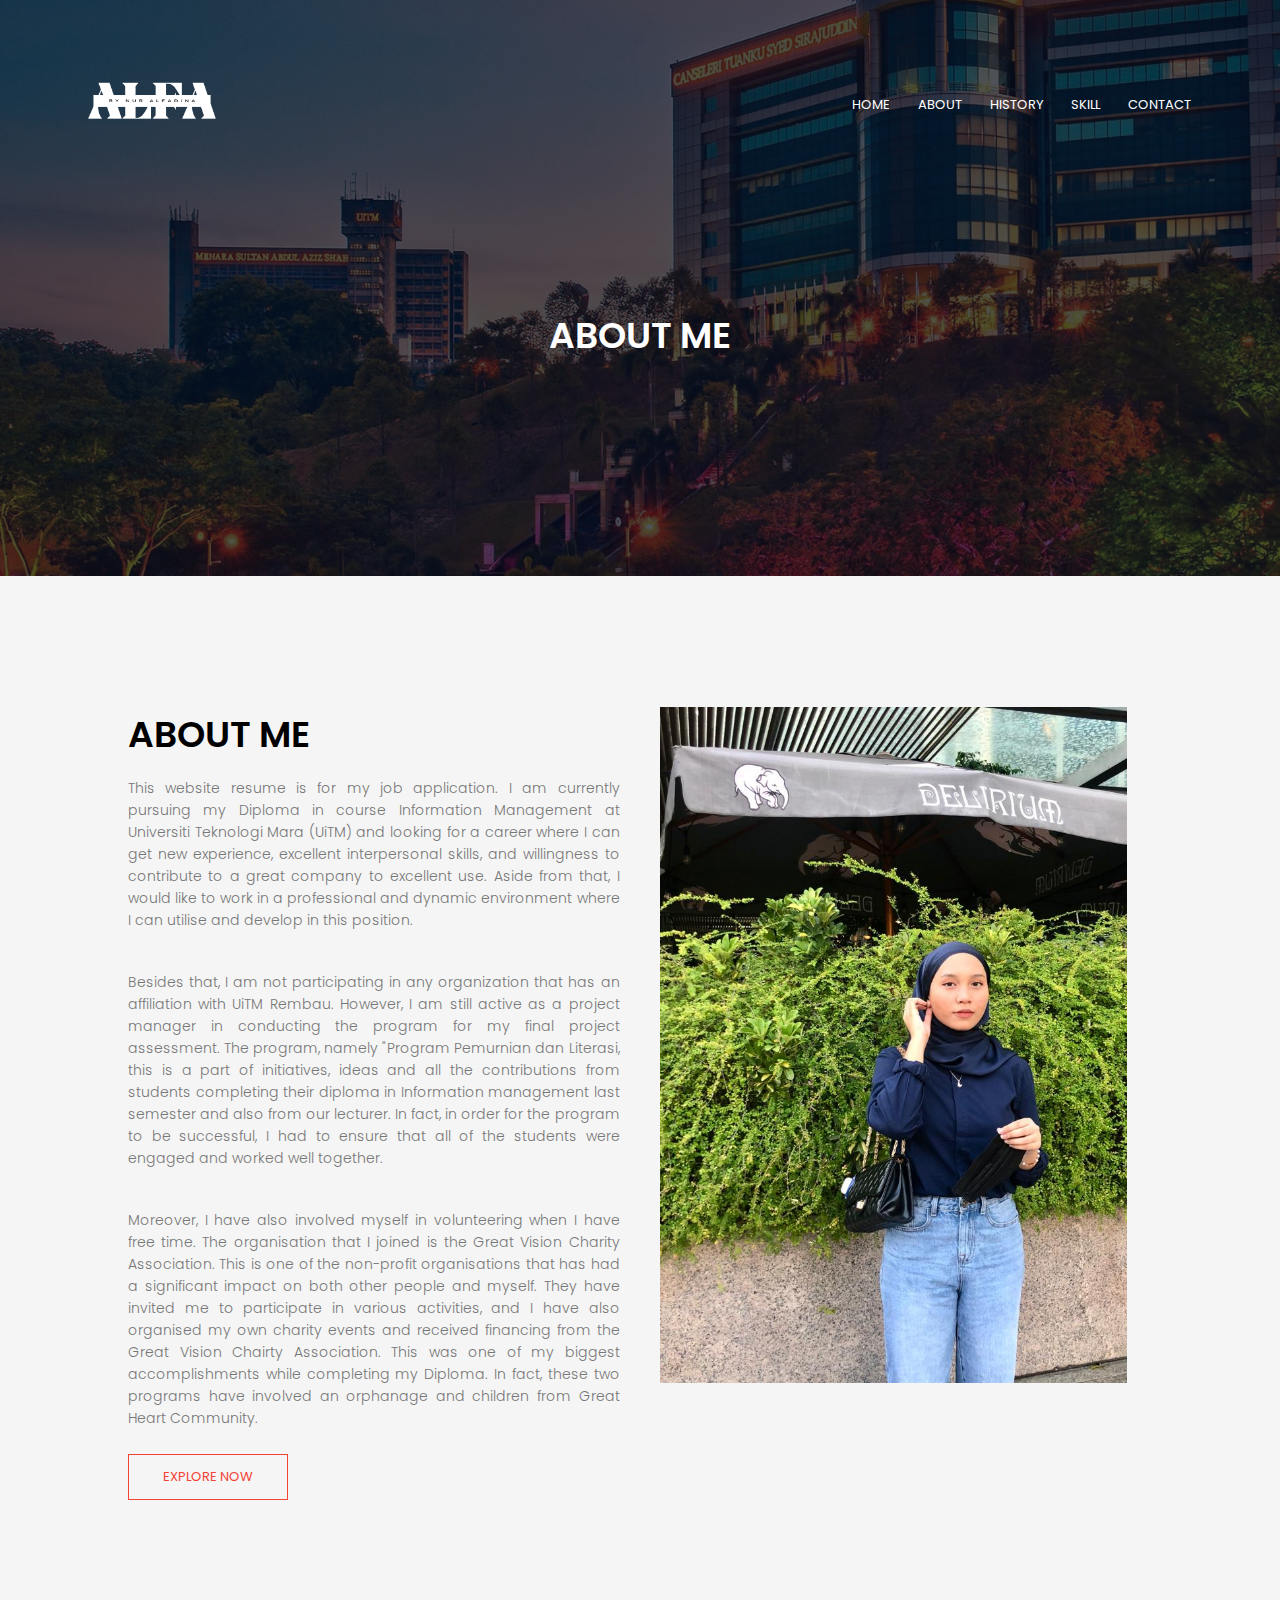
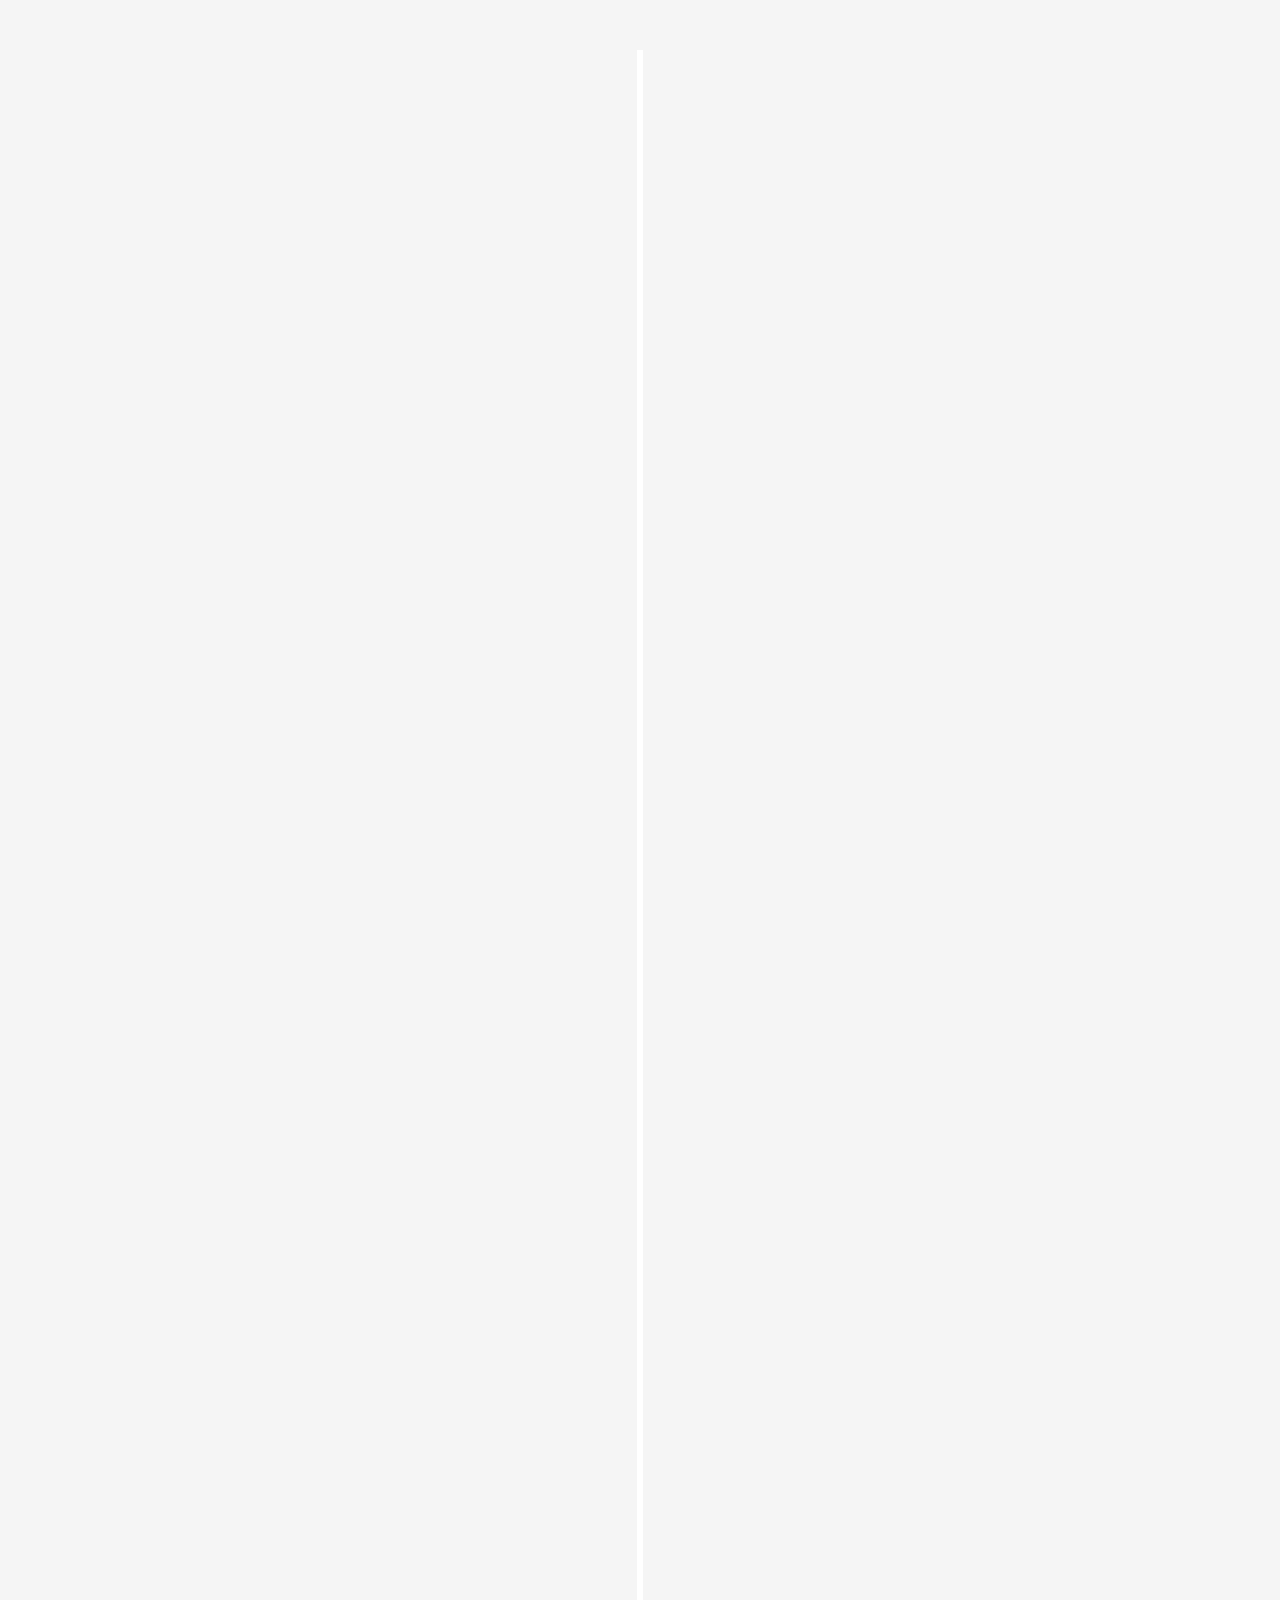
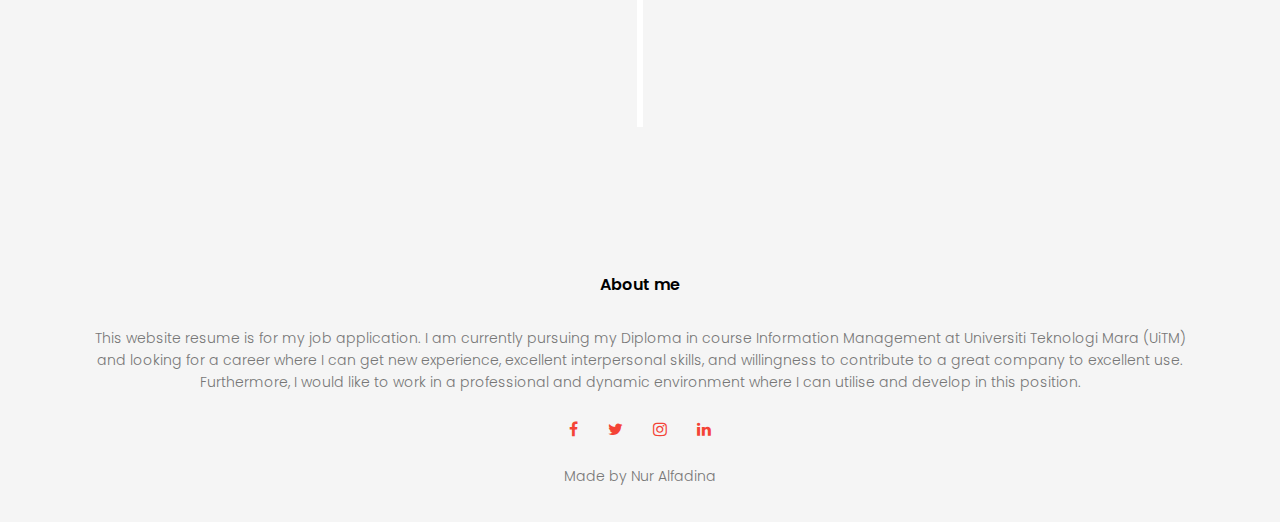
<file: about.html>
<!DOCTYPE html>
<html lang="en">
<html>
<head>
    <meta charset="UTF-8">
    <meta name="viewport" content="width=device-width, initial-scale=1.0">

    <title>Alfadina Resume Website</title>
    
       <!------- Add icon library -------->
    <link rel="stylesheet" href="https://cdnjs.cloudflare.com/ajax/libs/font-awesome/4.7.0/css/font-awesome.min.css">
    <link rel="stylesheet" href="main.css">
    <link rel="preconnect" href="https://fonts.googleapis.com">
    <link rel="preconnect" href="https://fonts.gstatic.com" crossorigin>
    <link href="https://fonts.googleapis.com/css2?family=Poppins:wght@100;200;300;400;600;700&display=swap" rel="stylesheet">
    <link rel="https://cdn.jsdelivr.net/npm/@fortawesome/fontawesome-free@6.2.1/css/fontawesome.min.css">

    <link rel="stylesheet" href="workexperience.css">

</head>
<body>

    <section class="sub-header">
        <nav>
            <a href="index.html"><img src="image/1.png"></a>
            <div class="nav-links" id="navLinks">
                <i class="fa fa-times" onclick="hideMenu()"></i>
                <link rel="preconnect" href="https://fonts.googleapis.com">
                <ul>
                    <li><a href="index.html">HOME</a></li>
                    <li><a href="about.html">ABOUT</a></li>
                    <li><a href="history.html">HISTORY</a></li>
                    <li><a href="skill.html">SKILL</a></li>
                    <li><a href="contact.html">CONTACT</a></li>
                </ul>
            </div>
            <i class="fa fa-bars"onclick="showMenu()"></i>
        </nav>
        <h1>ABOUT ME</h1>
    </section>

    <!-------about me content-------->

    <section class="about-us">

        <div class="row">
        <div class="about-col">
            <h1>ABOUT ME</h1>
            <p>This website resume is for my job application. I am currently pursuing my Diploma in course Information Management at Universiti Teknologi Mara (UiTM) and looking for a career where I can get new experience, excellent interpersonal skills, and willingness to contribute to a great company to excellent use. Aside from that, I would like to work in a professional and dynamic environment where I can utilise and develop in this position.</p>
            <p> Besides that, I am not participating in any organization that has an affiliation with UiTM Rembau. However, I am still active as a project manager in conducting the program for my final project assessment. The program, namely "Program Pemurnian dan Literasi, this is a part of initiatives, ideas and all the contributions from students completing their diploma in Information management last semester and also from our lecturer. In fact, in order for the program to be successful, I had to ensure that all of the students were engaged and worked well together.</p>
            <p>Moreover, I have also involved myself in volunteering when I have free time. The organisation that I joined is the Great Vision Charity Association. This is one of the non-profit organisations that has had a significant impact on both other people and myself. They have invited me to participate in various activities, and I have also organised my own charity events and received financing from the Great Vision Chairty Association. This was one of my biggest accomplishments while completing my Diploma. In fact, these two programs have involved an orphanage and children from Great Heart Community.</p>
            <a href="" class="hero-btn red-btn">EXPLORE NOW</a>
        </div>
        <div class="about-col">
            <img src="image/about.jpg">
        </div>
    </div>
    </section>
    </section>

    
<!-------Timeline------->

<div class="timeline">

    <div class="container left-container">
        <img src="image/2.png">
        <div class="text-box">
        <h2>HOBBY</h2>
        <small>Photography</small>
        <p>Pursuing photography as a hobby can be very fulfilling, inspiring and relaxing. No matter what kind of equipment or camera that I have, it is still can produced a good angle of photoes if know the right technique.</p>
            <span class="left-container-arrow"></span>
        </div>
    </div>

    <div class="container right-container">
        <img src="image/3.jpg">
        <div class="text-box">
        <h2>SPORT</h2>
        <small>Netball</small>
        <p>Netball is a favourite game to be played, mainly by woman. It is a great opportunity to me to make friends in a fun and active environment, with the benefits of getting fit.</p>
        <span class="right-container-arrow"></span>
        </div>
    </div>

    <div class="container left-container">
        <img src="image/3.png">
        <div class="text-box">
        <h2>CAREER</h2>
        <small>Digital Marketing</small>
        <p>I wanted to built my career as a digital marketing in information agencies. It is an ever-evolving field that is continually introducing new platforms to reach customers and iterating the best ways to do so.

            To establish whether digital marketing might be a desirable career choice for you, let’s first break down the umbrella term of digital marketing itself.</p>
            <span class="left-container-arrow"></span>
        </div>
    </div>

    <div class="container right-container">
        <img src="image/4.jpg">
        <div class="text-box">
        <h2>PERSONAL VALUES</h2>
        <small>Enjoyement of Life</small>
        <p>I can say that enjoyement of life is very important since I wanted to live my best of life. This is because of everything that make me either happy or sad. I will turns it into joy and happy moment because life is to short to miserable your world with the negative thought!</p>
            <span class="right-container-arrow"></span>
        </div>
    </div>
</div>
    
    <!-----footer------->

    <section class="footer">
        <h4>About me</h4>
        <p>This website resume is for my job application. I am currently pursuing my Diploma in course Information Management at Universiti Teknologi Mara (UiTM)<br>and looking for a career where I can get new experience, excellent interpersonal skills, and willingness to contribute to a great company to excellent use.<br>Furthermore, I would like to work in a professional and dynamic environment where I can utilise and develop in this position.</p>
        <div class="icons">
            <a href="https://www.facebook.com/f4din416"><i class="fa fa-facebook"></i></a>
            <a href="https://twitter.com/faadina_"><i class="fa fa-twitter"></i></a>
            <a href="https://www.instagram.com/faadina_/?next=%2F"><i class="fa fa-instagram"></i></a>
            <a href="https://www.linkedin.com/in/nur-alfadina-binti-mohd-borhan-14516a281/"><i class="fa fa-linkedin"></i></a>
        </div>
        <p>Made by Nur Alfadina</p>

    </section>



    <!------- JavaScript for Toggle Menu------->
    <script>
        var navLinks = document.getElementById("navLinks");
        function showMenu(){
        navLinks.style.right = "0";
        }
        function showMenu(){
        navLinks.style.right = "-200px";
        }
    </script>

</body>
</html>
</file>
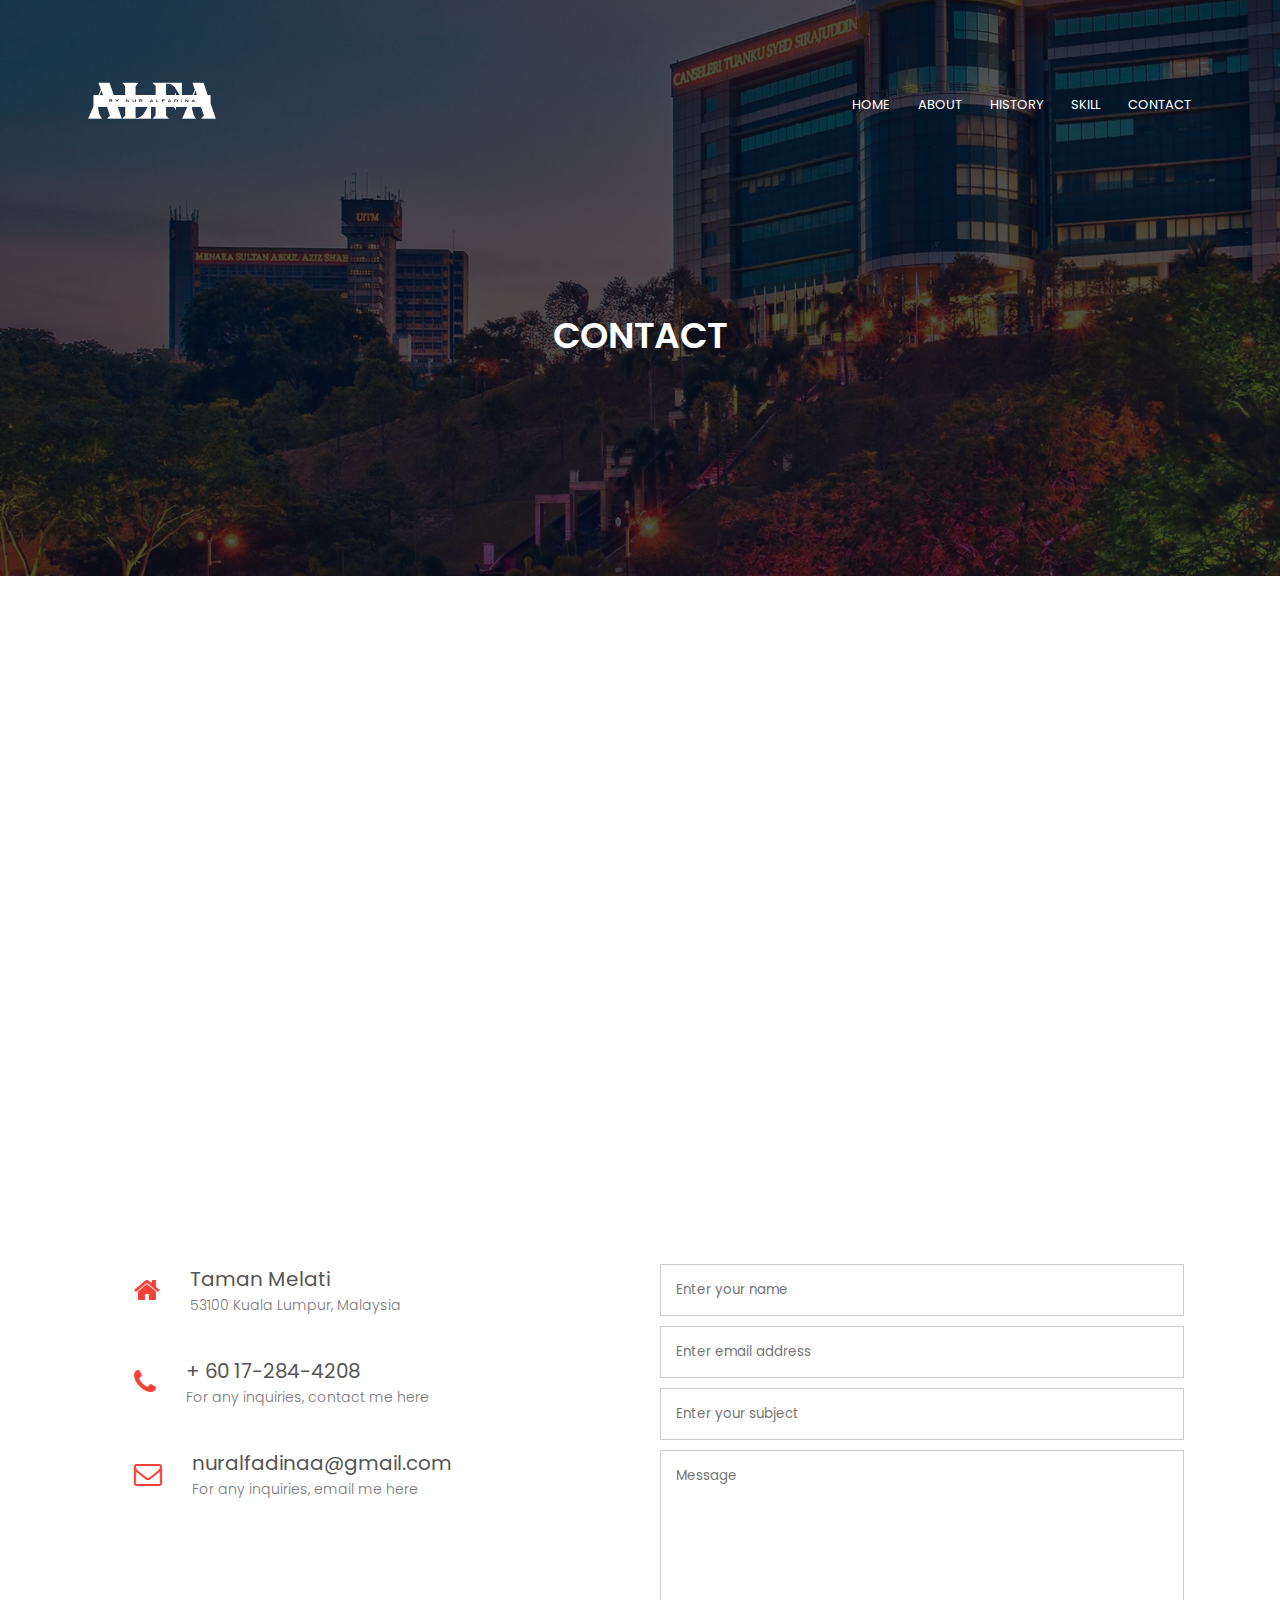
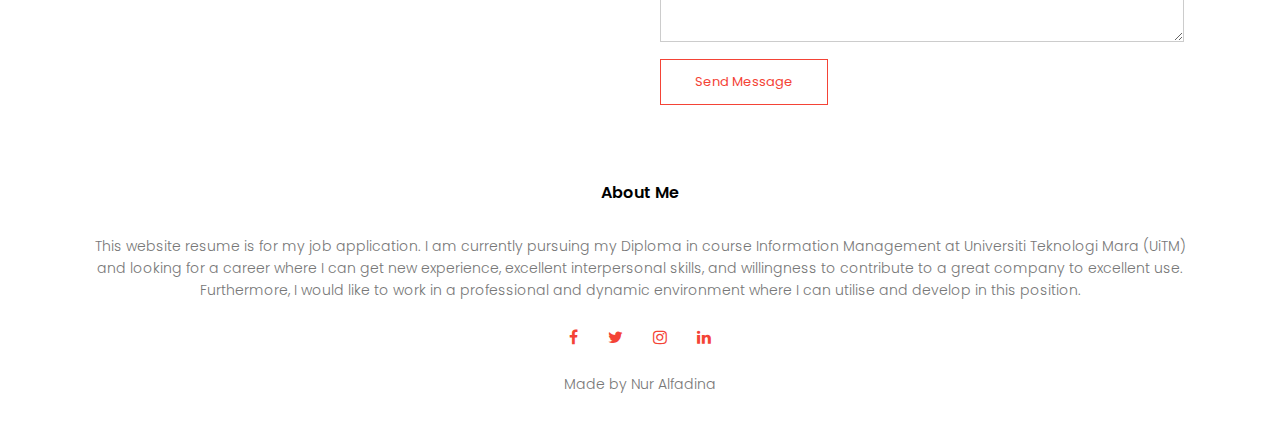
<file: contact.html>
<!DOCTYPE html>
<html lang="en">
<html>
<head>
    <meta charset="UTF-8">
    <meta name="viewport" content="width=device-width, initial-scale=1.0">

        <title>Alfadina Resume Website</title>
    
       <!------- Add icon library ------->

        <link rel="stylesheet" href="https://cdnjs.cloudflare.com/ajax/libs/font-awesome/4.7.0/css/font-awesome.min.css">
        <link rel="stylesheet" href="main.css">
        <link rel="preconnect" href="https://fonts.googleapis.com">
        <link rel="preconnect" href="https://fonts.gstatic.com" crossorigin>
        <link href="https://fonts.googleapis.com/css2?family=Poppins:wght@100;200;300;400;600;700&display=swap" rel="stylesheet">
        <link rel="https://cdn.jsdelivr.net/npm/@fortawesome/fontawesome-free@6.2.1/css/fontawesome.min.css">

</head>
<body>

    <section class="sub-header">
        <nav>
            <a href="index.html"><img src="image/1.png"></a>
            <div class="nav-links" id="navLinks">
                <i class="fa fa-times" onclick="hideMenu()"></i>
                <link rel="preconnect" href="https://fonts.googleapis.com">
                <ul>
                    <li><a href="index.html">HOME</a></li>
                    <li><a href="about.html">ABOUT</a></li>
                    <li><a href="history.html">HISTORY</a></li>
                    <li><a href="skill.html">SKILL</a></li>
                    <li><a href="contact.html">CONTACT</a></li>
                </ul>
            </div>
            <i class="fa fa-bars"onclick="showMenu()"></i>
        </nav>
        <h1>CONTACT</h1>
    </section>


        <!-------contact------->

    <section class="location">
        <iframe src="https://www.google.com/maps/embed?pb=!1m18!1m12!1m3!1d7966.999534200917!2d101.7200530741403!3d3.224981490607914!2m3!1f0!2f0!3f0!3m2!1i1024!2i768!4f13.1!3m3!1m2!1s0x31cb60016ebb8e49%3A0x42f71e6f84415230!2sTaman%20Melati%2C%2053100%20Kuala%20Lumpur%2C%20Federal%20Territory%20of%20Kuala%20Lumpur!5e0!3m2!1sen!2smy!4v1690087348613!5m2!1sen!2smy" width="600" height="450" style="border:0;" allowfullscreen="" loading="lazy" referrerpolicy="no-referrer-when-downgrade"></iframe>
    </section>

    <section class="contact-us">

        <div class="row">
            <div class="contact-col">
                <div>
                    <i class="fa fa-home"></i>
                    <span>
                        <h5>Taman Melati</h5>
                        <p>53100 Kuala Lumpur, Malaysia</p>
                    </span>
                </div>
                <div>
                    <i class="fa fa-phone"></i>
                    <span>
                        <h5>+ 60 17-284-4208</h5>
                        <p>For any inquiries, contact me here</p>
                    </span>
                </div>
                <div>
                    <i class="fa fa-envelope-o"></i>
                    <span>
                        <h5>nuralfadinaa@gmail.com</h5>
                        <p>For any inquiries, email me here</p>
                    </span>
                </div>
            </div>
<div class="contact-col">

    <form action="form-handler.php" method="post">
        <input type="text" name="name" placeholder="Enter your name" required>
        <input type="email" name="email" placeholder="Enter email address" required>
        <input type="text" name="subject" placeholder="Enter your subject" required>
        <textarea rows="8" name="Message" placeholder="Message" required></textarea>
        <button type="submit" class="hero-btn red-btn">Send Message</button>
    </form>

        </div>
        
</div>

    </section>

    <!-------footer-------->

    <section class="footer">
        <h4>About Me</h4>
        <p>This website resume is for my job application. I am currently pursuing my Diploma in course Information Management at Universiti Teknologi Mara (UiTM)<br>and looking for a career where I can get new experience, excellent interpersonal skills, and willingness to contribute to a great company to excellent use.<br>Furthermore, I would like to work in a professional and dynamic environment where I can utilise and develop in this position.</p>
        <div class="icons">
            <a href="https://www.facebook.com/f4din416"><i class="fa fa-facebook"></i></a>
            <a href="https://twitter.com/faadina_"><i class="fa fa-twitter"></i></a>
            <a href="https://www.instagram.com/faadina_/?next=%2F"><i class="fa fa-instagram"></i></a>
            <a href="https://www.linkedin.com/in/nur-alfadina-binti-mohd-borhan-14516a281/"><i class="fa fa-linkedin"></i></a>
        </div>
        <p>Made by Nur Alfadina</p>

    </section>



    <!-------- JavaScript for Toggle Menu-------->
    <script>
        var navLinks = document.getElementById("navLinks");
        function showMenu(){
        navLinks.style.right = "0";
        }
        function showMenu(){
        navLinks.style.right = "-200px";
        }
    </script>

</body>
</html>
</file>
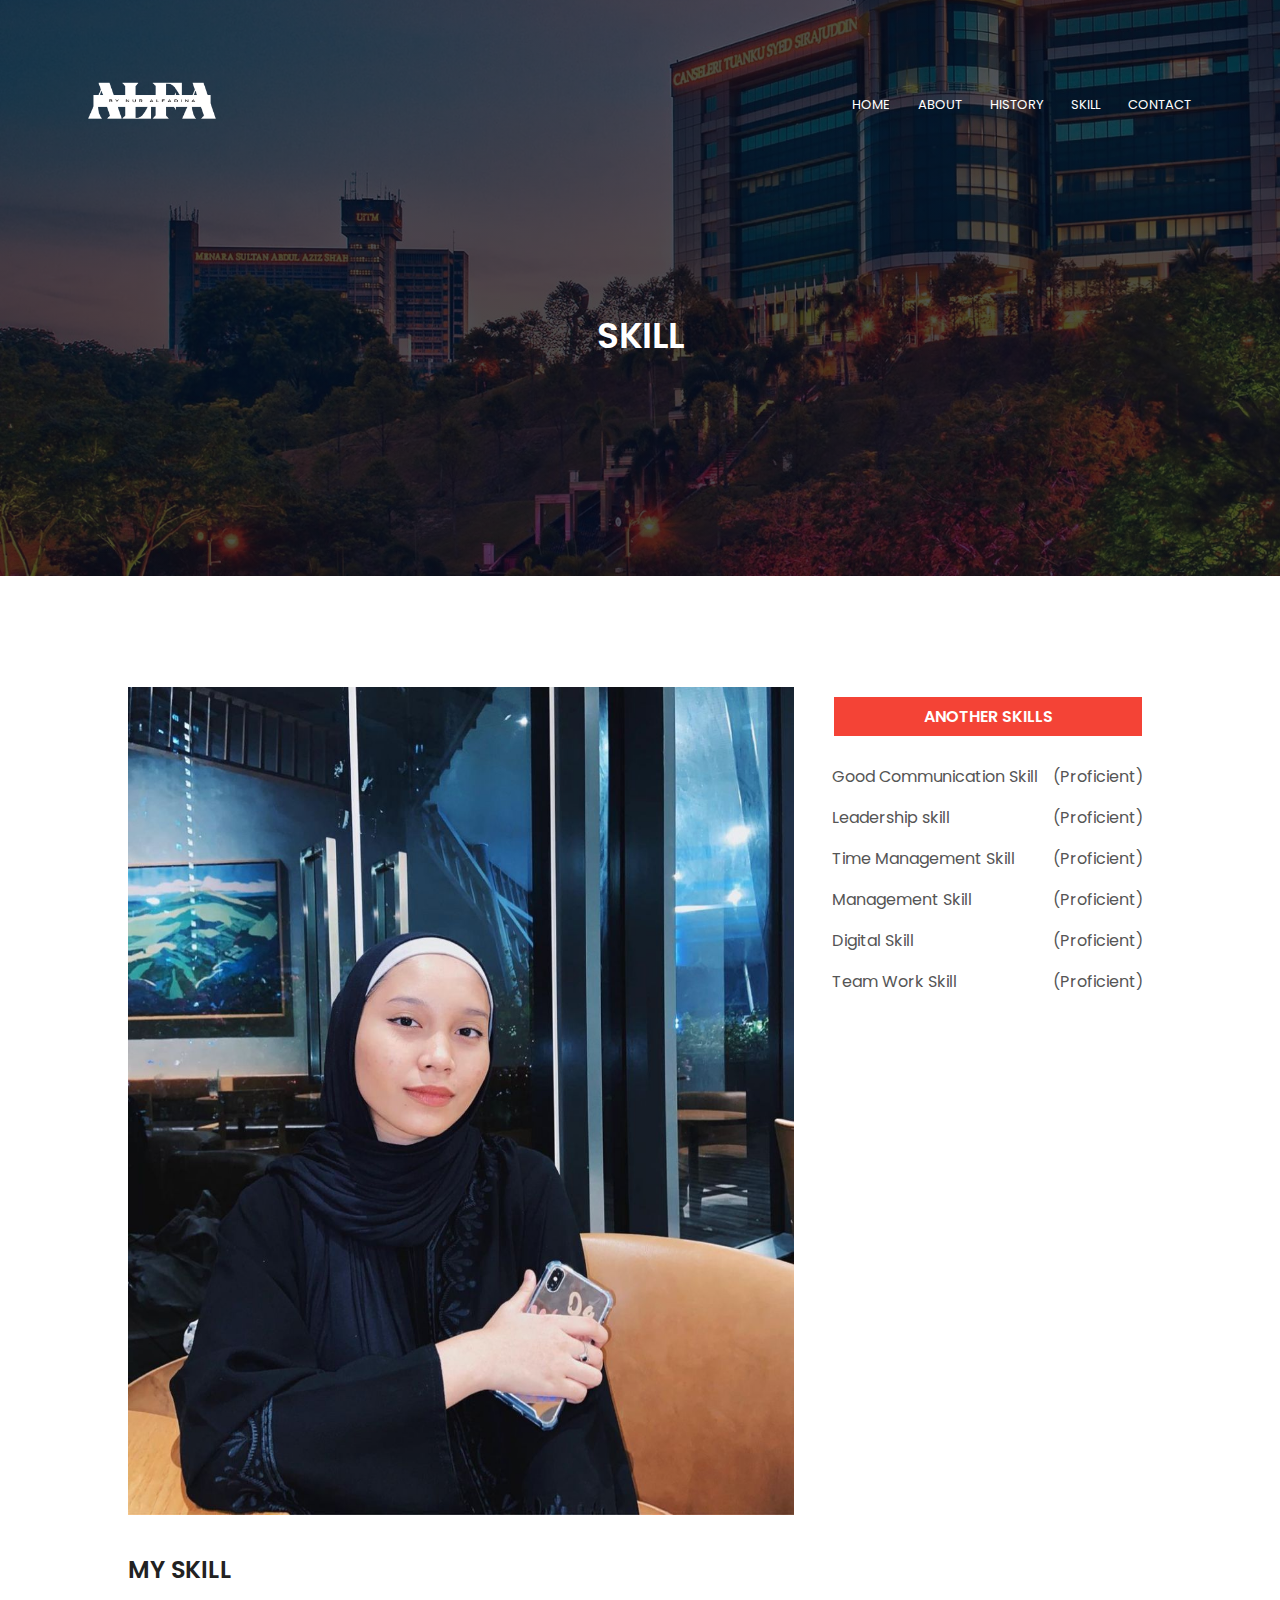
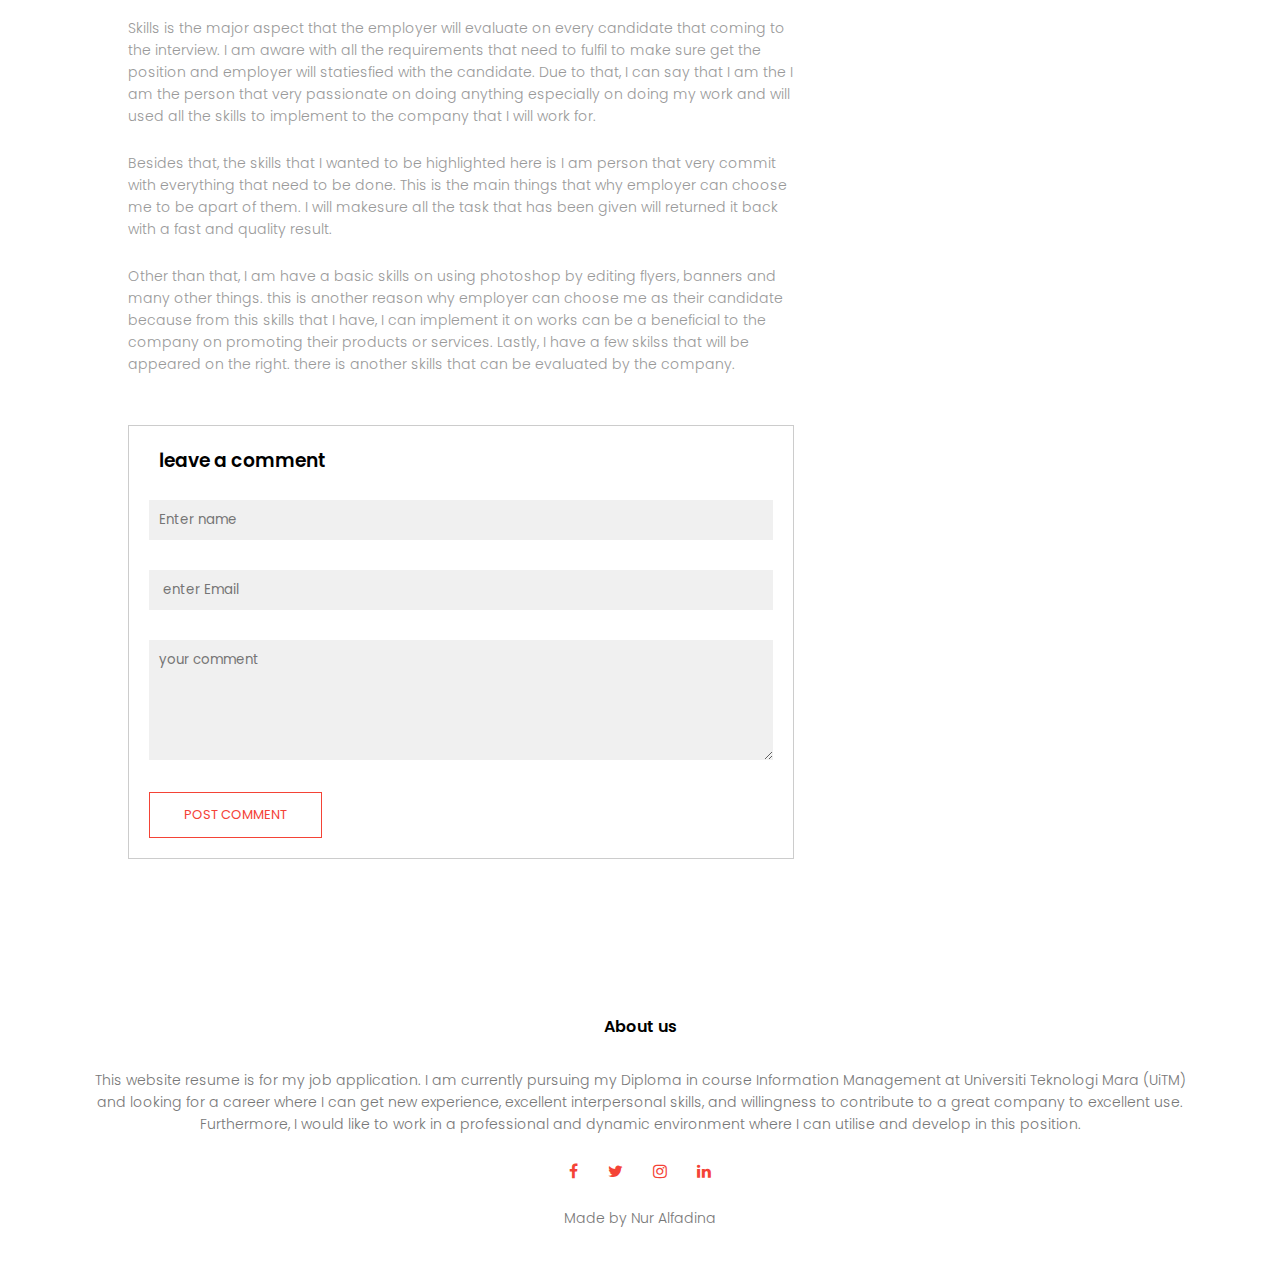
<file: skill.html>
<!DOCTYPE html>
<html lang="en">
<html>
<head>
    <meta charset="UTF-8">
    <meta name="viewport" content="width=device-width, initial-scale=1.0">

    <title>Alfadina Resume Website</title>
    
       <!------- Add icon library ------->
<link rel="stylesheet" href="https://cdnjs.cloudflare.com/ajax/libs/font-awesome/4.7.0/css/font-awesome.min.css">
    <link rel="stylesheet" href="main.css">
    <link rel="preconnect" href="https://fonts.googleapis.com">

<link rel="preconnect" href="https://fonts.gstatic.com" crossorigin>
<link href="https://fonts.googleapis.com/css2?family=Poppins:wght@100;200;300;400;600;700&display=swap" rel="stylesheet">
<link rel="https://cdn.jsdelivr.net/npm/@fortawesome/fontawesome-free@6.2.1/css/fontawesome.min.css">

</head>
<body>

    <section class="sub-header">
        <nav>
            <a href="index.html"><img src="image/1.png"></a>
            <div class="nav-links" id="navLinks">
                <i class="fa fa-times" onclick="hideMenu()"></i>
                <link rel="preconnect" href="https://fonts.googleapis.com">
                <ul>
                    <li><a href="index.html">HOME</a></li>
                    <li><a href="about.html">ABOUT</a></li>
                    <li><a href="history.html">HISTORY</a></li>
                    <li><a href="skill.html">SKILL</a></li>
                    <li><a href="contact.html">CONTACT</a></li>
                </ul>
            </div>
            <i class="fa fa-bars"onclick="showMenu()"></i>
        </nav>
        <h1>SKILL</h1>
    </section>

  <!-------SKILL------->

  <section class="blog-content">
    <div class="row">
        <div class="blog-left">
            <img src="image/certificate.jpg">
            <h2>MY SKILL</h2>
            <p>Skills is the major aspect that the employer will evaluate on every candidate that coming to the interview. I am aware with all the requirements that need to fulfil to make sure get the position and employer will statiesfied with the candidate. Due to that, I can say that I am the I am the person that very passionate on doing anything especially on doing my work and will used all the skills to implement to the company that I will work for.</p>
            <br>
            <p>Besides that, the skills that I wanted to be highlighted here is I am person that very commit with everything that need to be done. This is the main things that why employer can choose me to be apart of them. I will makesure all the task that has been given will returned it back with a fast and quality result.</p>
            <br>
            <p>Other than that, I am have a basic skills on using photoshop by editing flyers, banners and many other things. this is another reason why employer can choose me as their candidate because from this skills that I have, I can implement it on works can be a beneficial to the company on promoting their products or services. Lastly, I have a few skilss that will be appeared on the right. there is another skills that can be evaluated by the company.</p>

            <div class="comment-box">

                <h3>leave a comment</h3>

                <form class="comment-form">
                    <input type="text" placeholder="Enter name">
                    <input type="email" placeholder=" enter Email">
                    <textarea rows="5" placeholder="your comment"></textarea>
                        <button type="submit" class="hero-btn red-btn">POST COMMENT</button>
                </form>
            </div>
        
        </div>
        <div class="blog-right">
        <h3>ANOTHER SKILLS</h3>
        <div>
            <span>Good Communication Skill</span>
            <span>(Proficient)</span>
        </div>
        <div>
            <span>Leadership skill</span>
            <span>(Proficient)</span>
        </div>
        <div>
            <span>Time Management Skill</span>
            <span>(Proficient)</span>
        </div>
        <div>
            <span>Management Skill</span>
            <span>(Proficient)</span>
        </div>
        <div>
            <span>Digital Skill</span>
            <span>(Proficient)</span>
        </div>
        <div>
            <span>Team Work Skill</span>
            <span>(Proficient)</span>
        </div>
    </div>
</div>
  </section>

    <!-----footer------->

    <section class="footer">
        <h4>About us</h4>
        <p>This website resume is for my job application. I am currently pursuing my Diploma in course Information Management at Universiti Teknologi Mara (UiTM)<br>and looking for a career where I can get new experience, excellent interpersonal skills, and willingness to contribute to a great company to excellent use.<br>Furthermore, I would like to work in a professional and dynamic environment where I can utilise and develop in this position.</p>
        <div class="icons">
            <a href="https://www.facebook.com/f4din416"><i class="fa fa-facebook"></i></a>
            <a href="https://twitter.com/faadina_"><i class="fa fa-twitter"></i></a>
            <a href="https://www.instagram.com/faadina_/?next=%2F"><i class="fa fa-instagram"></i></a>
            <a href="https://www.linkedin.com/in/nur-alfadina-binti-mohd-borhan-14516a281/"><i class="fa fa-linkedin"></i></a>
        </div>
        <p>Made by Nur Alfadina</p>

    </section>

    <!------- JavaScript for Toggle Menu------->
    <script>
        var navLinks = document.getElementById("navLinks");
        function showMenu(){
        navLinks.style.right = "0";
        }
        function showMenu(){
        navLinks.style.right = "-200px";
        }
    </script>

</body>
</html>
</file>
<file: main.css>
*{
    margin: 0;
    padding: 0;
    font-family: 'Poppins', sans-serif;
}

.header{
    min-height: 100vh;
    width: 100%;
    background-image: linear-gradient(rgba(4,9,30,0.7), rgba(4,9,30,0.7)), url(image/banner.jpg);
    background-position: center;
    background-size: cover;
    position: relative;   
}

nav{
    display: flex;
    padding: 2% 6%;
    justify-content: space-between;
    align-items: center;
}

nav img{
    width: 150px;
}

.nav-links{
    flex: 1;
    text-align: right;
}

.nav-links ul li{
    list-style: none;
    display: inline-block;
    padding: 8px 12px;
    position: relative;
}

.nav-links ul li a{
    color: #fff;
    text-decoration: none;
    font-size: 13px;
}

.nav-links ul li::after{
    content: '';
    width: 0%;
    height: 2px;
    background: #f44336;
    display: block;
    margin: auto;
    transition: 0.5s;
}

.nav-links ul li:hover::after{
    width: 100%;
}

.text-box{
    width: 90%;
    color: #fff;
    position: absolute;
    top: 50%;
    left: 50%;
    transform: translate(-50%, -50%);
    text-align: center;
}
.text-box h2{
    font-size: 55px;
}

.text-box p{
    margin: 10px 0 40px;
    font-size: 14px;
    color: #fff;
}

.hero-btn{
    display: inline-block;
    text-decoration: none;
    color: #fff;
    border: 1px solid #fff;
    padding: 12px 34px;
    font-size: 13px;
    background: transparent;
    position: relative;
    cursor: pointer;
}

.hero-btn:hover{
    border: 1px solid #f44336;
    background: #f44336;
    transition: 1s;
}

nav .fa{
    display: none;
}

@media(max-width: 700px){
    .text-box h1{
        font-size: 20px;
    }
    .nav-links ul li{
        display: block;
    }
    .nav-links{
        position: absolute;
        background: #f44336;
        height: 100vh;
        width: 200px;
        top: 0;
        right: -200px;
        text-align: left;
        z-index: 2;
        transition: 1s;
    }
    nav .fa{
        display: block;
        color: #fff;
        margin: 10px;
        font-size: 22px;
        cursor: pointer;
    }
    .nav-links{
        padding: 30px;
    }
}

/*------education------*/

.course{
    width: 80%;
    margin: auto;
    text-align: center;
    padding-top: 100px;
}

h1{
    font-size: 36px;
    font-weight: 600;
}

p{
    color: #777;
    font-size: 14px;
    font-weight: 300;
    line-height: 22px;
    padding: 10px;
}

.row{
    margin-top: 5%;
    display: flex;
    justify-content: space-between;
}

.course-col{
    flex-basis: 31%;
    background: #fff3f3;
    border-radius: 10px;
    margin-bottom: 5%;
    padding: 20px 12px;
    box-sizing: border-box;
}

h3{
    text-align: center;
    font-weight: 600;
    margin: 10px;
}

.course-col:hover{
    box-shadow: 0 0 20px 0px rgba(0,0,0,0.2);
}

@media (max-width: 700px) {
    .row{
        flex-direction: column;
    }   
}

/*-----campus----*/

.campus{
    width: 80%;
    margin: auto;
    text-align: center;
    padding-top: 50px;
}

.campus-col{
    flex-basis: 32%;
    border-radius: 10px;
    margin-bottom: 30px;
    position: relative;
    overflow: hidden;
}

.campus-col img{
    width: 100%;
    display: block;
}

.layer{
    background: transparent;
    height: 100%;
    width: 100%;
    position: absolute;
    top: 0;
    left: 0;
    transition: 0.5s;
}

.layer:hover{
    background: rgba(226,0,0,0.7);
}

.layer h3{
    width: 100%;
    font-weight: 500;
    color: #fff;
    font-size: 26px;
    bottom: 0;
    left: 50%;
    transform: translateX(-50%);
    position: absolute;
    opacity: 0;
    transition: 0.5s;
}

.layer:hover h3{
    bottom: 49%;
    opacity: 1;
}

/*-------WORK-------*/

.work{
    width: 80%;
    margin: auto;
    text-align: center;
    padding-top: 100px;
}

.work-col{
    flex-basis: 31%;
    border-radius: 10px;
    margin-bottom: 5%;
    text-align: left;
}

.work-col img{
    width: 100%;
    border-radius: 10px;
}

.work-col p{
    padding: o;
    text-align:center;
}

.work-col h3{
    margin-top: 16px;
    margin-bottom: 15px;
    text-align: center;
}

/*---- call to action-----*/

.cta{
    margin: 100px auto;
    width: 80%;
    background-image: linear-gradient(rgba(0,0,0,0.7), rgba(0,0,0,0.7)), url(image/last.jpg);
    background-position: center;
    background-size: cover;
    border-radius: 10px;
    text-align: center;
    padding: 100px 0;
}

.cta h1{
    color: #fff;
    margin-bottom: 40px;
    padding: 0;
}

/*--------footer------*/

.footer{
    width: 100%;
    text-align: center;
    padding: 25px 0;  
}

.footer a{
    text-align: center;
}


.footer h4{
    margin-bottom: 20px;
    margin-top: 20px;
    font-weight: 600;
}

.icons .fa{
    color: #f44336;
    margin: 0 13px;
    cursor: pointer;
    padding: 18px 0;
}


/*-------- about me page --------*/


.sub-header{
    background-image: linear-gradient(rgba(4,9,30,0.7), rgba(4,9,30,0.7)), url('image/background.jpg');
    height: 64vh;
    width: 100%;
    background-position: center;
    background-size: cover;
    text-align: center;
    padding-left: center;
    padding-right: 20em;
    color: #fff;        
    }


.sub-header h1{
    margin-top: 100px;
}

.about-us{
    width: 80%;
    margin: auto;
    padding-top: 80px;
    padding-bottom: 50px;
}

.about-col{
    flex-basis: 48%;
    text-justify: auto inter-word inter-character none initial inherit;
        text-align: justify;
        text-justify: inter-word;
}

.about-col img{
    width: 95%;
}

.about-col h1{
    padding-top: 0; 
}

.about-col p{
    padding: 15px 0 25px;
}

.red-btn{
    border: 1px solid #f44336;
    background: transparent;
    color: #f44336;
}

.red-btn:hover{
    color: #fff;
}

/*-------- blog content -------------*/

.blog-content{
    width: 80%;
    margin: auto;
    padding: 60px 0;
}

.blog-left{
    flex-basis: 65%;
}

.blog-left img{
    width: 100%;
}

.blog-left h2{
    color: #222;
    font-weight: 600;
    margin: 30px 0;
}

.blog-left p{
    color: #999;
    padding: 0;
}

.blog-right{
    flex-basis: 32%;
}

.blog-right h3{
    background: #f44336;
    color: #fff;
    padding: 7px 0;
    font-size: 16px;
    margin-bottom: 20px;
}

.blog-right div{
    display: flex;
    align-items: center;
    justify-content: space-between;
    color: #555;
    padding: 8px;
    box-sizing: border-box;
}

.comment-box{
    border: 1px solid #ccc;
    margin: 50px 0;
    padding: 10px 20px;
}

.comment-box h3{
    text-align: left;
}

.comment-form input, .comment-form textarea{
    width: 100%;
    padding: 10px;
    margin: 15px 0;
    box-sizing: border-box;
    border: none;
    outline: none;
    background: #f0f0f0;
}

.comment-form button{
    margin: 10px 0;
}

/*-------- contact -------------*/


.location{
    width: 80%;
    margin: auto;
    padding: 90px 0;
}

.location iframe{
    width: 100%;
}

.contact-us{
    width: 80%;
    margin: auto;
}

.contact-col{
    flex-basis: 48%;
    margin-bottom: 30px;
}

.contact-col div{
    display: flex;
    align-items: center;
    margin-bottom: 40px;
}

.contact-col div .fa{
    font-size: 28px;
    color: #f44336;
    margin: 6px;
    margin-right: 30px;
}

.contact-col div p{
    padding: 0;
}

.contact-col div h5{
    font-size: 20px;
    margin-bottom: 3p;
    color: #555;
    font-weight: 400;
}

.contact-col input, .contact-col textarea{
    width: 100%;
    padding: 15px;
    margin-bottom: 10px;
    outline: none;
    border: 1px solid #ccc;
}
</file>
<file: workexperience.css>
body{
    background-color: whitesmoke;
}
.timeline{
    position: relative;
    max-width: 900px;
    margin: 100px auto;
}
.container{
    padding: 10px 50px;
    position: relative;
    width: 39%;
    animation: movedown 1s linear forwards;
    opacity: 0;
}
@keyframes movedown {
    0%{
        opacity: 1;
        transform: translateY(-30px);
    }
    100%{
        opacity: 1;
        transform: translateY( 0px);
    }
}

.container:nth-child(1){
    animation-delay: 0s;
}
.container:nth-child(2){
    animation-delay: 1s;
}
.container:nth-child(3){
    animation-delay: 2s;
}
.container:nth-child(4){
    animation-delay: 3s;
}
.container:nth-child(5){
    animation-delay: 4s;
}
.container:nth-child(6){
    animation-delay: 5s;
}

.text-box{
    padding: 20px 40px;
    background: #fff;
    position: relative;
    border-radius: 6px;
    font-size: 15px;
}
.left-container{
    left: 50%;  
}
.container img{
    position: absolute;
    width: 40px;
    border-radius: 50%;
    right: -20px;
    top: 32px;
    z-index: 10;
}
.left-container img{
    left: -20px;
}
.timeline::after{
    content: '';
    position: absolute;
    width: 6px;
    height: 100%;
    background: #fff;
    top: 0;
    left: 50%;
    margin-left: -3px;
    z-index: -1;
    animation: moveline 6s linear forwards;
}
@keyframes moveline {
    0%{
        height: 0;
    }
    100%{
        height: 100%;
    }
}

.text-box h2{
    font-weight: 20;
    color: black;
}
.text-box small{
    display: inline-block;
    margin-bottom: 15px;
    color: black;
}

.text-box p{
    color: black;
    text-align: justify;
}

.left-container-arrow{
    height: 0;
    width: 0;
    position: absolute;
    top: 28px;
    z-index: 1;
    border-top: 15px solid transparent;
    border-bottom: 15px solid transparent;
    border-right: 15px solid #fff;
    left: -15px;
}
.right-container-arrow{
    height: 0;
    width: 0;
    position: absolute;
    top: 28px;
    z-index: 1;
    border-top: 15px solid transparent;
    border-bottom: 15px solid transparent;
    border-left: 15px solid #fff;
    right: -15px;
}

@media screen and (max-width: 600px) {

    .timeline{
        margin: 50px auto;
    }
    .timeline::after{
        left: 31px;
    }
    .container{
        width: 100%;
        padding-left: 80px;
        padding-right: 25px;
    }
    .text-box small{
        margin-bottom: 19px;
    }
    .right-container{
        left: 0;
    }

    .left-container img, .right-container img{
        left: 10px;
    }

    .left-container-arrow, .right-container-arrow{
        border-right: 15px solid #fff;
        border-left: 0;
        left: -15px;
    }
}
</file>
